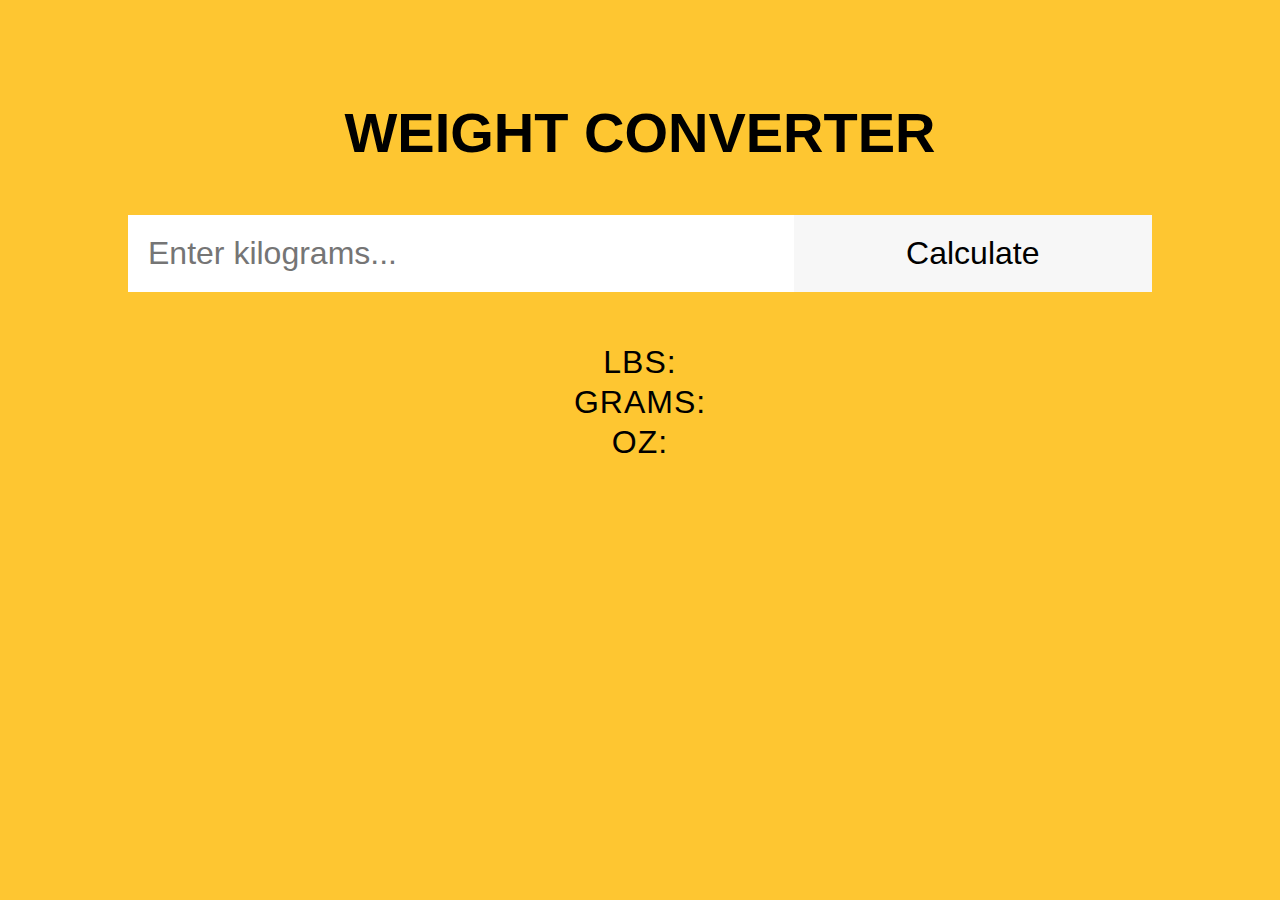
<file: Task 1/Index.html>
<!DOCTYPE html>
<html lang="en">
  <head>
    <meta charset="UTF-8" />
    <title>Weight Converter</title>
    <!-- Custom CSS -->
    <link rel="stylesheet" href="style.css" />
    <!-- Custom JS -->
    <script defer src="./script.js"></script>
  </head>
  <body>
    <header>
      <!-- Header code-->
    </header>

    <main>
      <div class="wrapper">
        <h1 class="headline">Weight Converter</h1>
        <!-- Users input -->
        <form>
          <input type="text" id="search" placeholder="Enter kilograms..."
          oninput="weightConverter(this.value)" 
          onchange="weightConverter(this.value)">
          <input type="submit" id="submit-btn" value="Calculate" />
        </form>
        <!-- Place for output after form submission -->
        <div class="result" id="output">
        </p>
        <p>Lbs: <span id="outputLbs"></span></p>
        </div>
        <div class="result" id="output">
        </p>
        <p>Grams: <span id="outputG"></span></p>
        </div>
        <div class="result" id="output">
        </p>
        <p>Oz: <span id="outputOz"></span></p>
        </div>
      </div>
    </main>

    <footer>
      <!-- Footer code -->
    </footer>
  </body>
</html>
</file>
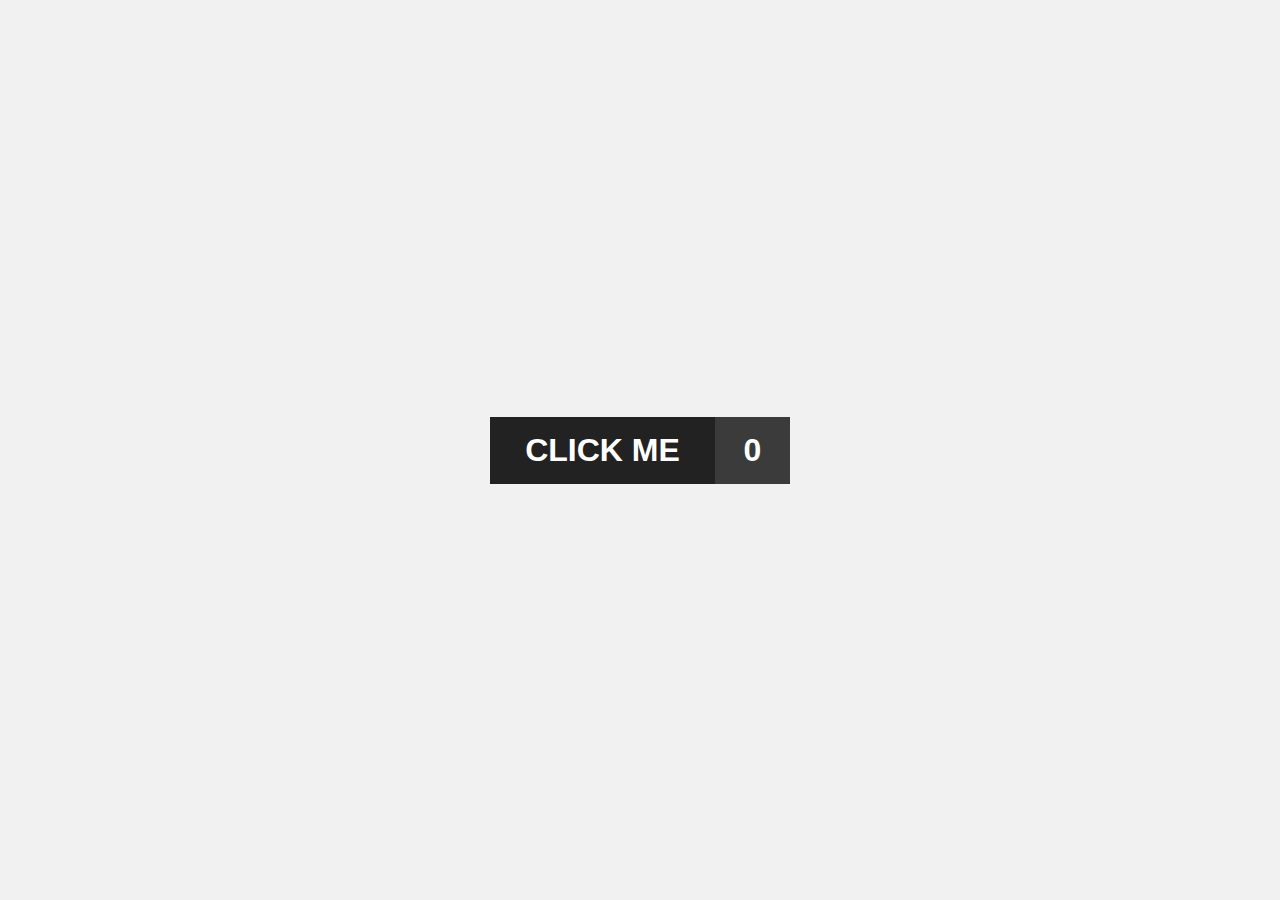
<file: Task 2/index.html>
<!DOCTYPE html>
<html lang="en">
  <head>
    <meta charset="UTF-8" />
    <title>Change button state</title>
    <!-- Custom CSS -->
    <link rel="stylesheet" href="./style.css" />
    <!-- Custom JS -->
    <script defer src="./script.js"></script>
  </head>
  <body>
    <header>
      <!-- Header code-->
    </header>

    <main>
      <div class="wrapper">
        <div class="btn">
          <div id="btn__element" onclick="clickCounter()" type="button">CLICK ME</div>
          <div id="btn__state">0</div>
        </div>
      </div>
    </main>

    <footer>
      <!-- Footer code -->
    </footer>
  </body>
</html>
</file>
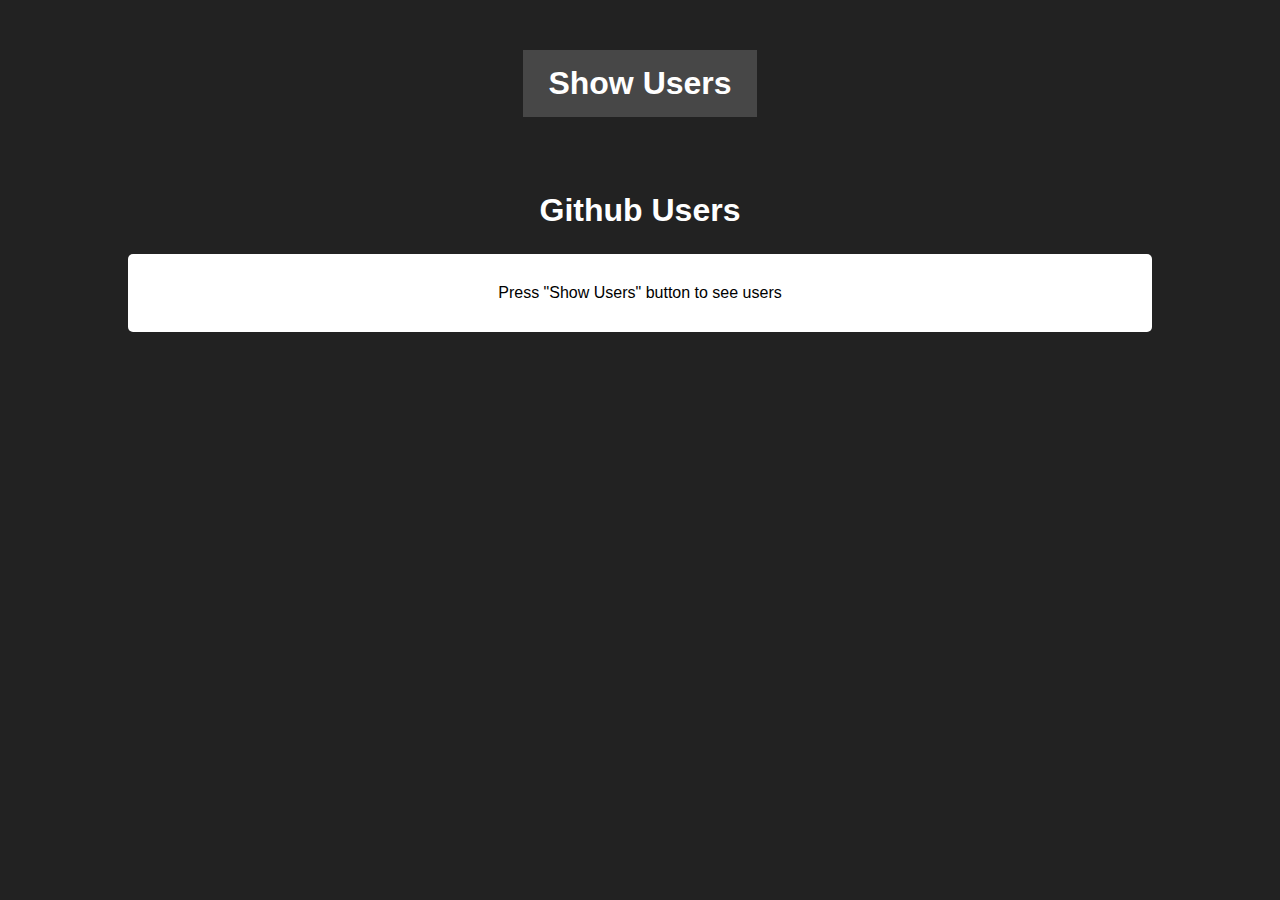
<file: Task 3/index.html>
<!DOCTYPE html>
<html lang="en">
  <head>
    <meta charset="UTF-8" />
    <meta http-equiv="X-UA-Compatible" content="IE=edge" />
    <meta name="viewport" content="width=device-width, initial-scale=1.0" />
    <title>Show Github users</title>
    <!-- Custom CSS -->
    <link rel="stylesheet" href="./style.css" />
    <!-- Custom JS -->
    <script defer src="./script.js"></script>
  </head>
  <body>
    <header>
      <!-- Header code-->
    </header>

    <main>
      <div class="wrapper">
        <div class="btn-container">
          <button id="btn">Show Users</button>
        </div>
        <div class="output-cointainer">
          <h1>Github Users</h1>
          <div id="output" class="output">
            <!-- Results goes here -->
            <p id="message">Press "Show Users" button to see users</p>
          </div>
        </div>
      </div>
    </main>

    <footer>
      <!-- Footer code -->
    </footer>
  </body>
</html>
</file>
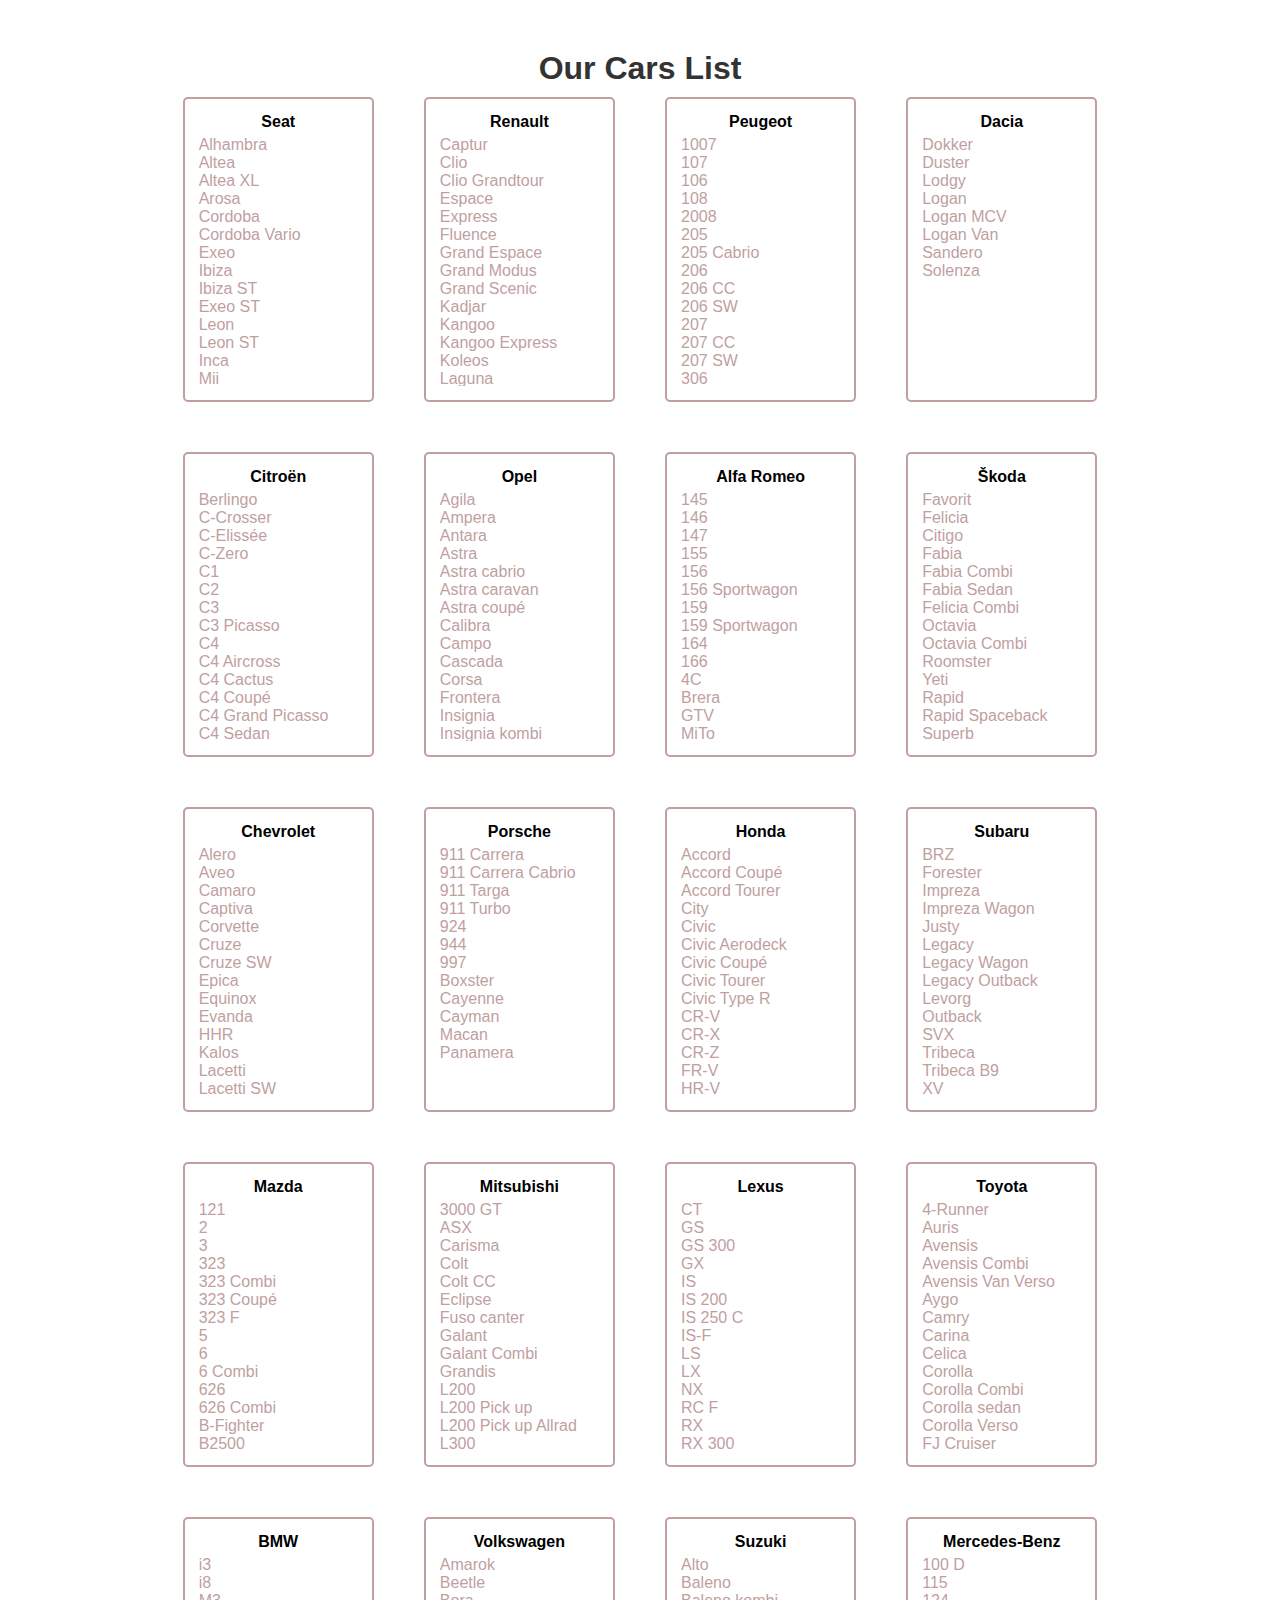
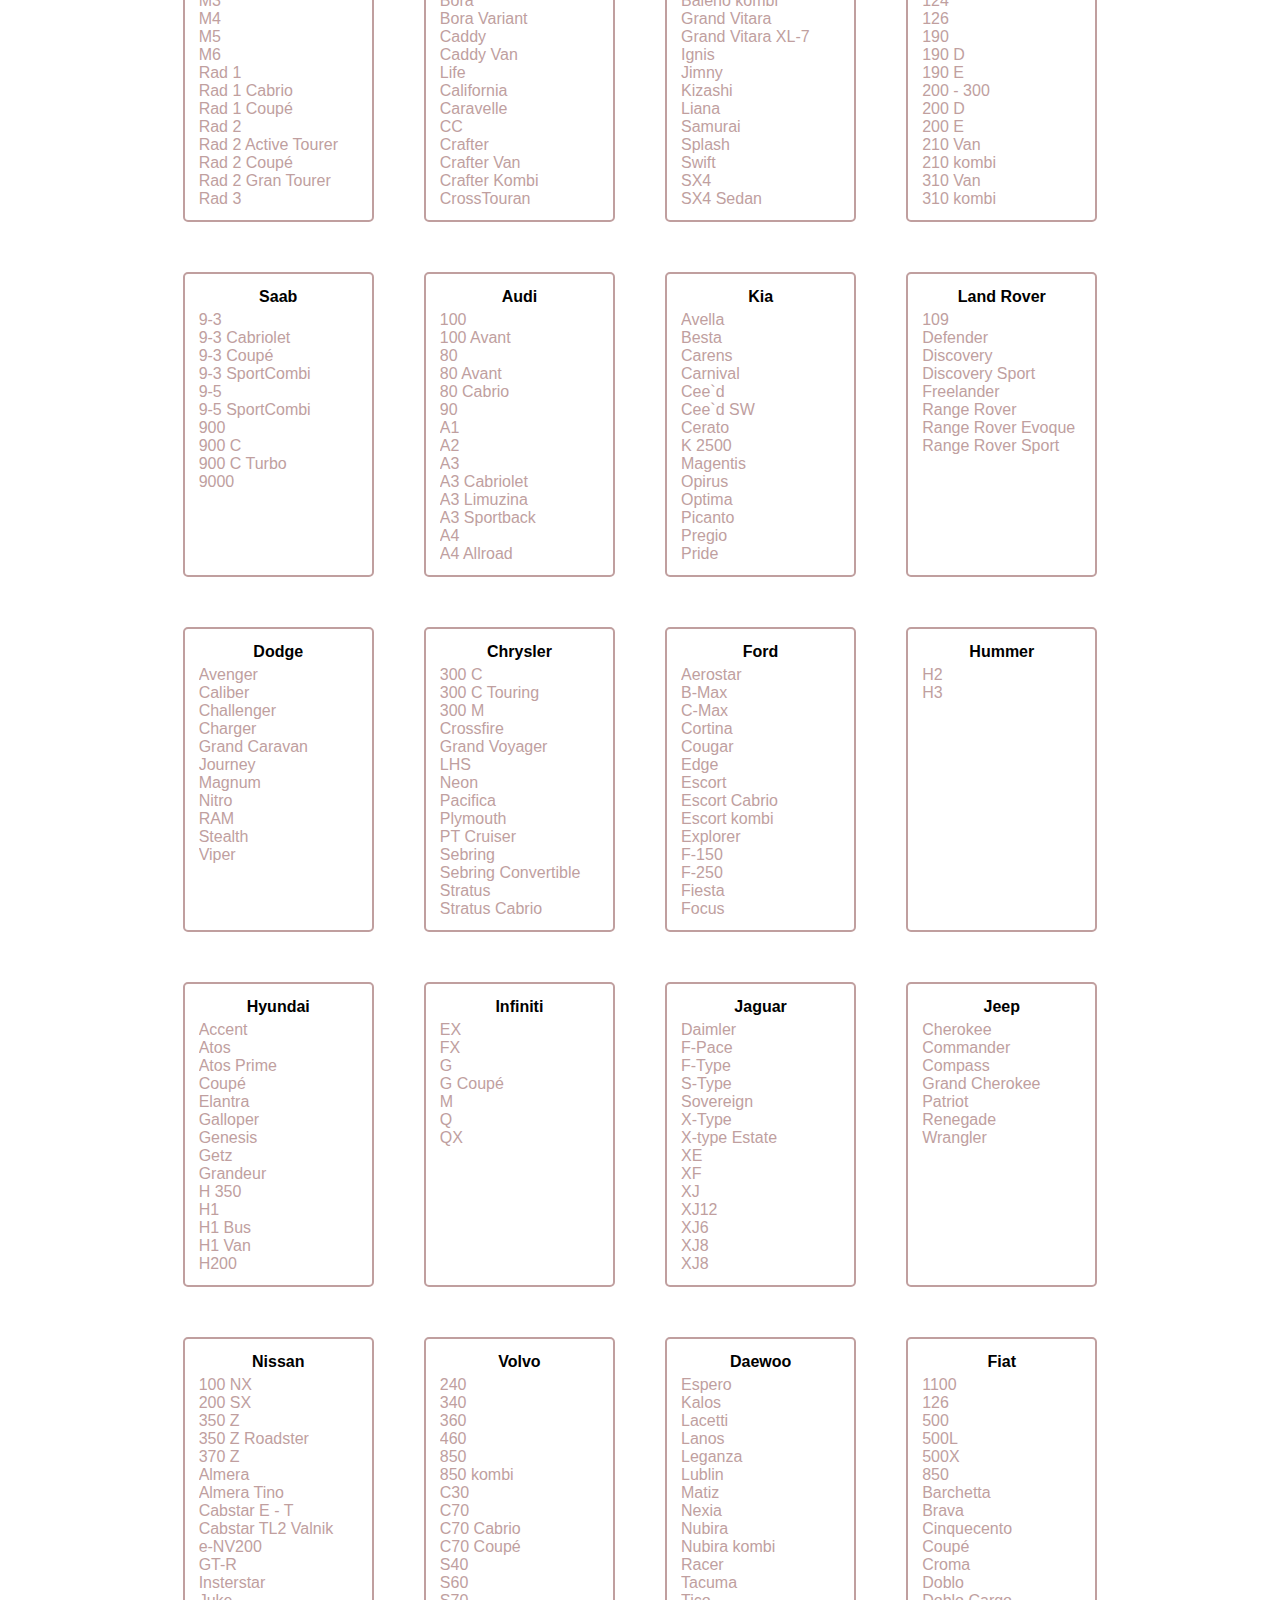
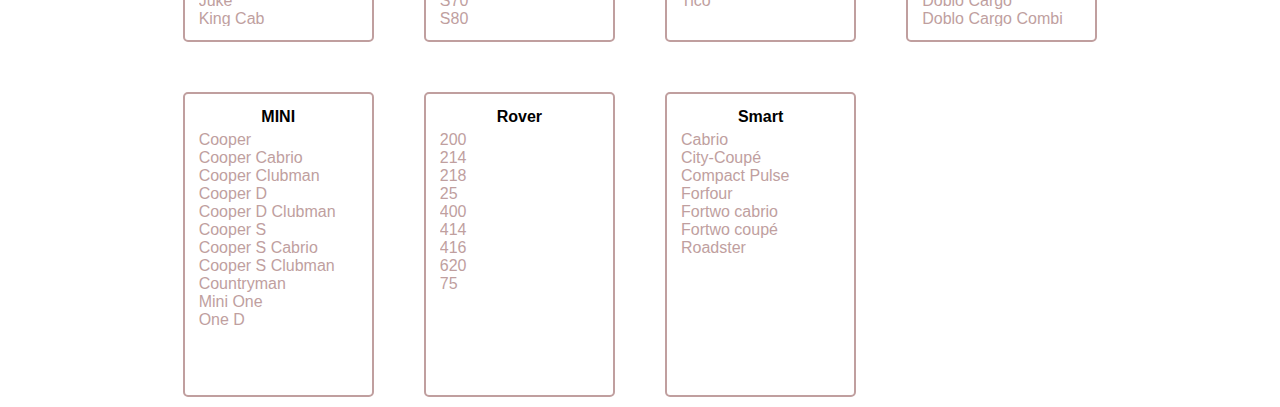
<file: Task 4/Index.html>
<!DOCTYPE html>
<html lang="en">
  <head>
    <meta charset="UTF-8" />
    <title>Cars list</title>
    <!-- Custom CSS -->
    <link rel="stylesheet" href="./style.css" />
    <!-- Custom JS -->
    <script defer src="./script.js"></script>
  </head>
  <body>
    <header>
      <!-- Header code-->
    </header>

    <main>
      <div class="wrapper">
        <div class="container">
          <h1>Our Cars List</h1>
          <div id="output">
            <!-- Results goes here -->
          </div>
        </div>
      </div>
    </main>

    <footer>
      <!-- Footer code -->
    </footer>
  </body>
</html>
</file>
<file: Task 1/style.css>
/* Resets */
* {
  margin: 0;
  padding: 0;
  box-sizing: border-box;
  font-family: 'Trebuchet MS', 'Lucida Sans Unicode', 'Lucida Grande',
    'Lucida Sans', Arial, sans-serif;
}

/* Mobile first */
.wrapper {
  min-height: 100vh;
  min-width: calc(100vw - (100vw - 100%));
  background-color: #fec631;
}

.headline {
  padding-top: 100px;
  font-size: 2.5em;
  text-align: center;
  color: #000;
  text-transform: uppercase;
}

.result {
  font-size: 2rem;
  text-align: center;
  text-transform: uppercase;
  letter-spacing: 1px;
  line-height: 2.5rem;
}

form {
  max-width: 80%;
  margin: 50px auto;
  display: flex;
  flex-wrap: wrap;
}

#search {
  width: 65%;
  margin: 0;
  padding: 20px;
  outline: 0;
  border: 0;
  font-size: 1.1em;
}

#submit-btn {
  width: 35%;
  background-color: #f7f7f7;
  border: 0;
  outline: 0;
  font-size: 1.1em;
}

#submit-btn:hover {
  cursor: pointer;
  background-color: #000;
  color: #fff;
}

/* Tablet */
@media screen and (min-width: 768px) {
  .headline {
    font-size: 3.5em;
  }

  #search,
  #submit-btn {
    font-size: 2em;
  }
}
</file>
<file: Task 2/style.css>
/* Resets */
* {
  margin: 0;
  padding: 0;
  box-sizing: border-box;
  font-family: 'Trebuchet MS', 'Lucida Sans Unicode', 'Lucida Grande',
    'Lucida Sans', Arial, sans-serif;
}

/* Mobile first */
.wrapper {
  min-height: 100vh;
  min-width: calc(100vw - (100vw - 100%));
  display: flex;
  justify-content: center;
  align-items: center;
  background-color: #f1f1f1;
}

.btn {
  width: 300px;
  display: flex;
  justify-content: center;
  flex-wrap: wrap;
}
#btn__element {
  width: 75%;
  padding: 15px 25px;
  background-color: #222;
  border: #222;
  color: #fff;
  font-weight: bold;
  font-size: 2em;
  text-align: center;
}

#btn__element:hover {
  cursor: pointer;
  background-color: rgb(59, 59, 59);
}

#btn__state {
  width: 25%;
  padding: 15px 25px;
  background-color: rgb(59, 59, 59);
  border: #222;
  color: #fff;
  font-weight: bold;
  font-size: 2em;
  text-align: center;
}
</file>
<file: Task 3/style.css>
/* Resets */
* {
  margin: 0;
  padding: 0;
  box-sizing: border-box;
  font-family: "Trebuchet MS", "Lucida Sans Unicode", "Lucida Grande",
    "Lucida Sans", Arial, sans-serif;
}

/* Mobile first */
.wrapper {
  min-height: 100vh;
  min-width: calc(100vw - (100vw - 100%));
  display: flex;
  flex-direction: column;
  align-items: center;
  background-color: #222;
}

.btn-container {
  width: 100%;
  display: flex;
  flex-direction: column;
  align-items: center;
}

.btn-container #btn {
  margin: 50px 0;
  padding: 15px 25px;
  background-color: #474747;
  border: #222;
  color: #fff;
  font-weight: bold;
  font-size: 2em;
  text-align: center;
}

.btn-container #btn:hover {
  cursor: pointer;
  opacity: 0.9;
}

.output-cointainer {
  width: 100%;
  margin: 25px 0;
  display: flex;
  flex-direction: column;
  align-items: center;
}

.output-cointainer h1 {
  color: #fff;
}

.output-cointainer #output {
  width: 80%;
  margin-top: 25px;
  padding: 30px;
  border-radius: 5px;
  background-color: #fff;
}

.output {
  display: flex;
  flex-wrap: wrap;
  align-items: center;
  justify-content: center;
  gap: 1.5rem;
}

.card {
  width: 220px;
  border-radius: 10px;
  overflow: hidden;
  position: relative;
}


.user_login {
  position: absolute;
  bottom: 10px;
  left: 0;
  padding: 2px 10px 2px;
  background-color: rgb(66, 66, 66);
  color: white;
  border-radius: 0px 5px 5px 0px;
  opacity: 0.9;
}

.user_avatar {
  width: 100%;
  object-fit: cover;
}

.user_avatar:hover {
  scale: 1.5;
}

@media screen and (min-width: 1024px) {
  .card {
    width: 265px;
  }
}
</file>
<file: Task 4/style.css>
/* Resets */
* {
  margin: 0;
  padding: 0;
  box-sizing: border-box;
  font-family: 'Trebuchet MS', 'Lucida Sans Unicode', 'Lucida Grande',
    'Lucida Sans', Arial, sans-serif;
}

/* Mobile first */
.wrapper {
  min-height: 100vh;
  min-width: calc(100vw - (100vw - 100%));
  display: flex;
  flex-direction: column;
  align-items: center;
}

.container {
  width: 100%;
  display: flex;
  flex-direction: column;
  align-items: center;
}

.container h1 {
  margin-top: 50px;
  color: #333;
}

#output {
  max-width: 1488px;
  margin: 10px 10px;
  display: grid;
  grid-template-columns: repeat(1, 1fr);
  gap: 50px;
}
.card {
  border: 1px solid rgb(192, 159, 159);
  padding: 14px;
  border-radius: 5px;
  border-width: 2px;
  position: relative;
}

.card li {
  color: rgb(192, 159, 159);
}
.card ul {
  height: 250px;
  overflow-y: scroll;
  overflow-x: hidden;
}

.card h3 {
  padding-bottom: 5px;
  text-align: center;
  font-size: 1em;
}

.dropdownIcon {
  position: absolute;
  right: 10px;
  bottom: 10px;
  color: rgb(192, 159, 159);
}

@media screen and (min-device-width: 500px) and (min-width: 500px) {
  #output {
    grid-template-columns: repeat(3, 1fr);
  }
  .card ul {
    max-height: 500px;
  }
}

@media screen and (min-device-width: 1024px) and (min-width: 1024px) {
  #output {
    grid-template-columns: repeat(4, 1fr);
  }
  .card ul {
    max-height: 320px;
  }
}

@media screen and (min-device-width: 1440px) and (min-width: 1440px) {
  #output {
    grid-template-columns: repeat(5, 1fr);
  }
  .card ul {
    max-height: 200px;
  }
  .container {
    align-items: center;
  }
}
</file>
